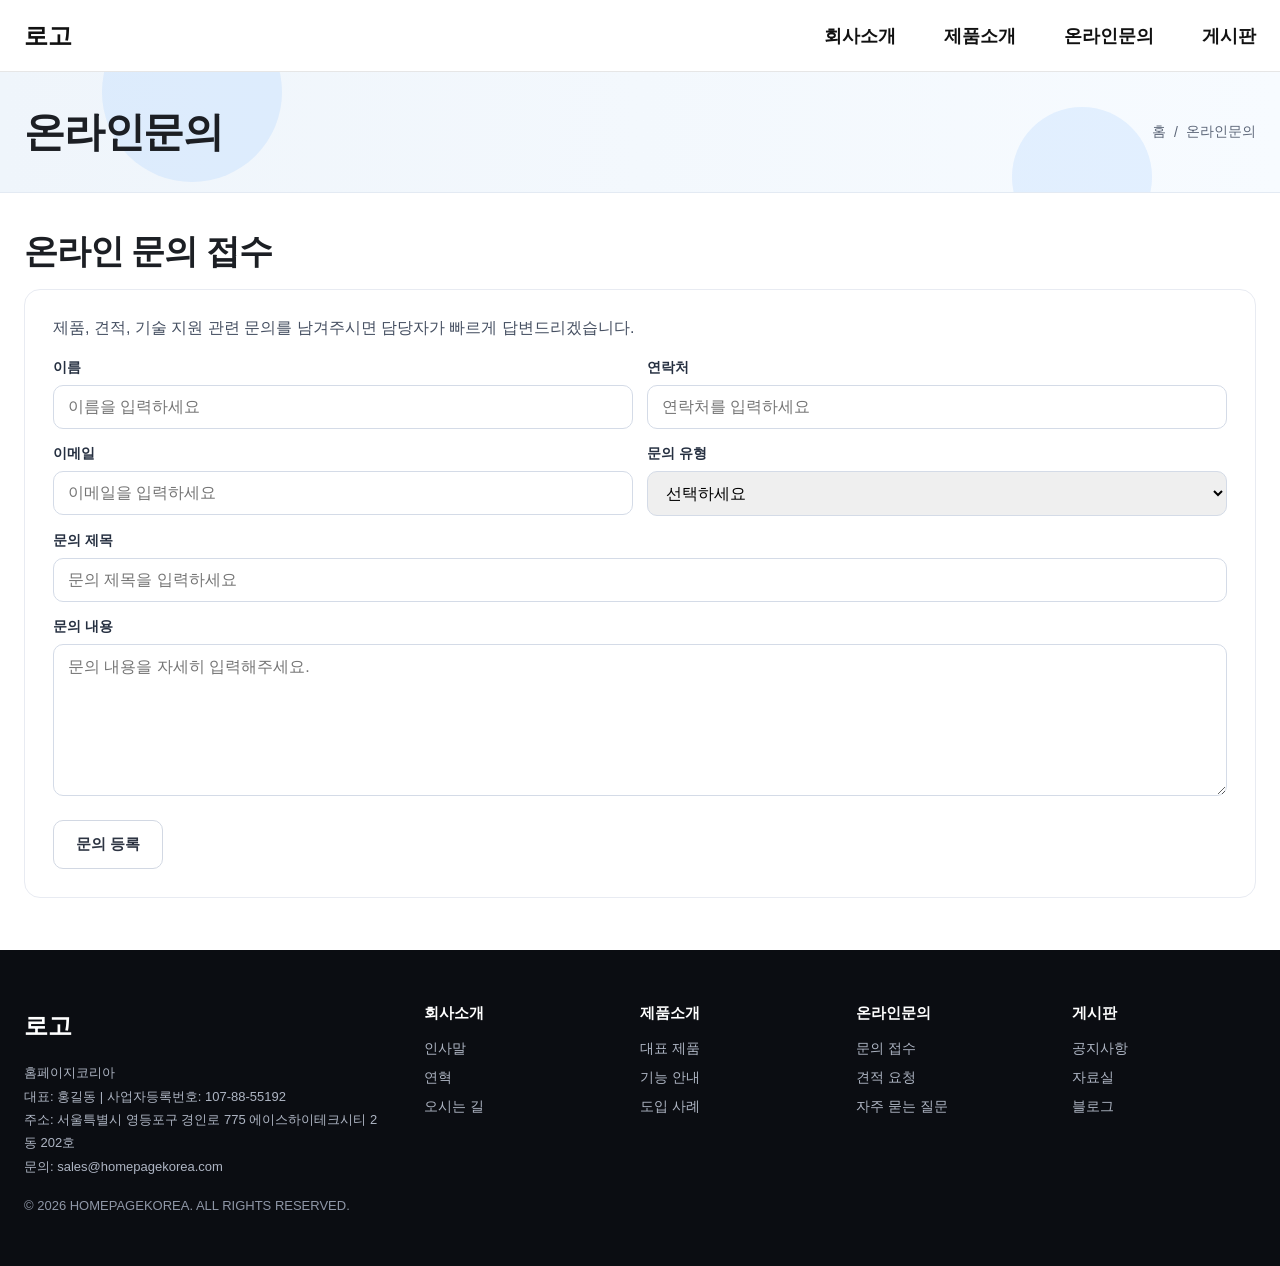
<file: sub03.html>
<!DOCTYPE html>
<html lang="ko">
<head>
    <meta charset="UTF-8">
    <meta name="viewport" content="width=device-width, initial-scale=1.0">
    <title>온라인문의</title>
    <link rel="stylesheet" href="https://cdn.jsdelivr.net/npm/swiper@10/swiper-bundle.min.css">
    <link rel="stylesheet" href="css/style.css">
</head>
<body>
    <header class="top-header">
        <div class="top-header__inner">
            <a class="logo" href="index.html">로고</a>
            <nav aria-label="메인 메뉴">
                <ul class="main-menu">
                    <li><a href="sub01.html">회사소개</a></li>
                    <li><a href="sub02.html">제품소개</a></li>
                    <li><a href="sub03.html">온라인문의</a></li>
                    <li><a href="sub04.html">게시판</a></li>
                </ul>
            </nav>
            <button class="hamburger-btn" id="hamburgerBtn" type="button" aria-label="모바일 메뉴 열기">
                <span></span>
                <span></span>
                <span></span>
            </button>
        </div>
    </header>

    <div class="drawer-overlay" id="drawerOverlay"></div>
    <aside class="mobile-drawer" id="mobileDrawer" aria-hidden="true">
        <div class="drawer-header">
            <button class="drawer-close-btn" id="drawerCloseBtn" type="button" aria-label="모바일 메뉴 닫기">&times;</button>
        </div>
        <nav aria-label="모바일 메뉴">
            <ul class="drawer-menu">
                <li><a href="sub01.html">회사소개</a></li>
                <li><a href="sub02.html">제품소개</a></li>
                <li><a href="sub03.html">온라인문의</a></li>
                <li><a href="sub04.html">게시판</a></li>
            </ul>
        </nav>
    </aside>
        
    <section class="subVisual" aria-label="서브 비주얼">
        <div class="subVisual__inner">
            <h1 class="subVisual__title">온라인문의</h1>
            <div class="subVisual__path" aria-label="현재 위치">
                <a href="index.html">홈</a>
                <span aria-hidden="true">/</span>
                <span>온라인문의</span>
            </div>
        </div>
    </section>
    <main class="main-content">
        <section class="content-section">
            <div class="content-head">
                <h2>온라인 문의 접수</h2>
            </div>
            <div class="inquiry-wrap">
                <p class="inquiry-desc">제품, 견적, 기술 지원 관련 문의를 남겨주시면 담당자가 빠르게 답변드리겠습니다.</p>
                <form class="inquiry-form" action="#" method="post">
                    <div class="form-grid">
                        <label>
                            <span>이름</span>
                            <input type="text" name="name" placeholder="이름을 입력하세요" required>
                        </label>
                        <label>
                            <span>연락처</span>
                            <input type="tel" name="phone" placeholder="연락처를 입력하세요" required>
                        </label>
                    </div>
                    <div class="form-grid">
                        <label>
                            <span>이메일</span>
                            <input type="email" name="email" placeholder="이메일을 입력하세요" required>
                        </label>
                        <label>
                            <span>문의 유형</span>
                            <select name="category" required>
                                <option value="">선택하세요</option>
                                <option value="product">제품 문의</option>
                                <option value="estimate">견적 문의</option>
                                <option value="support">기술 지원</option>
                                <option value="etc">기타</option>
                            </select>
                        </label>
                    </div>
                    <label class="form-full">
                        <span>문의 제목</span>
                        <input type="text" name="subject" placeholder="문의 제목을 입력하세요" required>
                    </label>
                    <label class="form-full">
                        <span>문의 내용</span>
                        <textarea name="message" rows="7" placeholder="문의 내용을 자세히 입력해주세요." required></textarea>
                    </label>
                    <button class="content-btn inquiry-submit" type="submit">문의 등록</button>
                </form>
            </div>
        </section>
    </main>

    <footer class="site-footer">
        <div class="site-footer__inner">
            <section class="footer-company">
                <a class="footer-logo" href="#">로고</a>
                <p>홈페이지코리아</p>
                <p>대표: 홍길동 | 사업자등록번호: 107-88-55192</p>
                <p>주소: 서울특별시 영등포구 경인로 775 에이스하이테크시티 2동 202호</p>
                <p>문의: sales@homepagekorea.com</p>
                <p class="footer-copy">© 2026 HOMEPAGEKOREA. ALL RIGHTS RESERVED.</p>
            </section>

            <nav class="footer-nav" aria-label="푸터 메뉴">
                <div class="footer-column">
                    <h3>회사소개</h3>
                    <ul>
                        <li><a href="#">인사말</a></li>
                        <li><a href="#">연혁</a></li>
                        <li><a href="#">오시는 길</a></li>
                    </ul>
                </div>
                <div class="footer-column">
                    <h3>제품소개</h3>
                    <ul>
                        <li><a href="#">대표 제품</a></li>
                        <li><a href="#">기능 안내</a></li>
                        <li><a href="#">도입 사례</a></li>
                    </ul>
                </div>
                <div class="footer-column">
                    <h3>온라인문의</h3>
                    <ul>
                        <li><a href="#">문의 접수</a></li>
                        <li><a href="#">견적 요청</a></li>
                        <li><a href="#">자주 묻는 질문</a></li>
                    </ul>
                </div>
                <div class="footer-column">
                    <h3>게시판</h3>
                    <ul>
                        <li><a href="#">공지사항</a></li>
                        <li><a href="#">자료실</a></li>
                        <li><a href="#">블로그</a></li>
                    </ul>
                </div>
            </nav>
        </div>
    </footer>
    <script src="https://cdn.jsdelivr.net/npm/swiper@10/swiper-bundle.min.js"></script>
    <script src="js/script.js"></script>
</body>
</html>
</file>
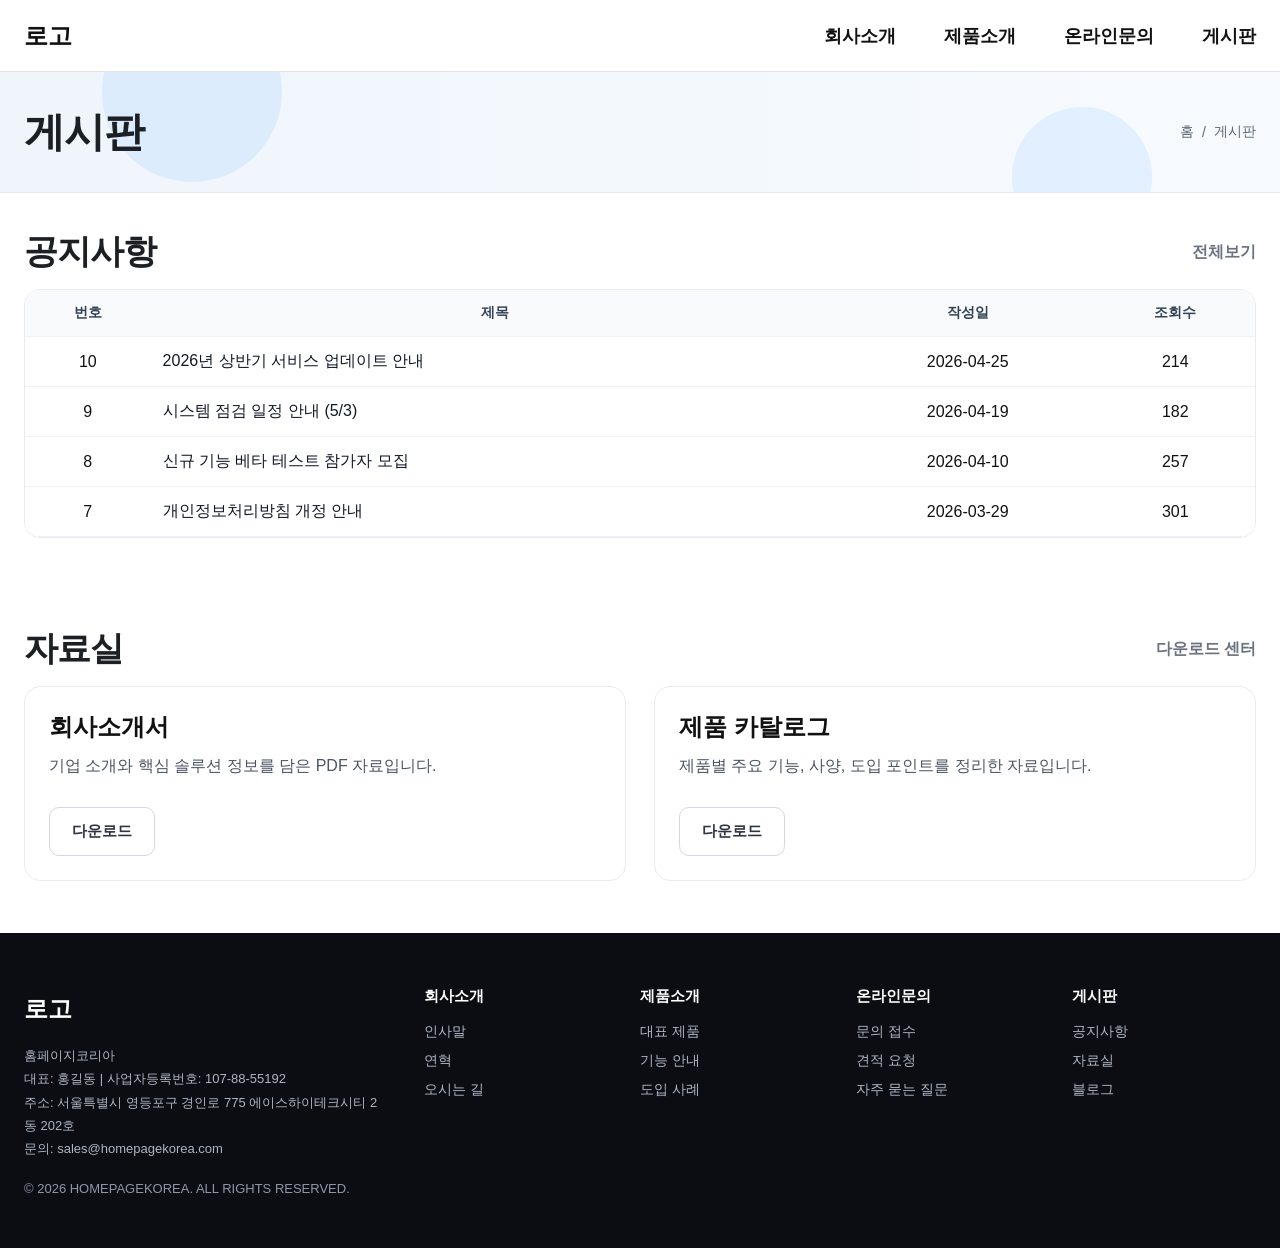
<file: sub04.html>
<!DOCTYPE html>
<html lang="ko">
<head>
    <meta charset="UTF-8">
    <meta name="viewport" content="width=device-width, initial-scale=1.0">
    <title>게시판</title>
    <link rel="stylesheet" href="https://cdn.jsdelivr.net/npm/swiper@10/swiper-bundle.min.css">
    <link rel="stylesheet" href="css/style.css">
</head>
<body>
    <header class="top-header">
        <div class="top-header__inner">
            <a class="logo" href="index.html">로고</a>
            <nav aria-label="메인 메뉴">
                <ul class="main-menu">
                    <li><a href="sub01.html">회사소개</a></li>
                    <li><a href="sub02.html">제품소개</a></li>
                    <li><a href="sub03.html">온라인문의</a></li>
                    <li><a href="sub04.html">게시판</a></li>
                </ul>
            </nav>
            <button class="hamburger-btn" id="hamburgerBtn" type="button" aria-label="모바일 메뉴 열기">
                <span></span>
                <span></span>
                <span></span>
            </button>
        </div>
    </header>

    <div class="drawer-overlay" id="drawerOverlay"></div>
    <aside class="mobile-drawer" id="mobileDrawer" aria-hidden="true">
        <div class="drawer-header">
            <button class="drawer-close-btn" id="drawerCloseBtn" type="button" aria-label="모바일 메뉴 닫기">&times;</button>
        </div>
        <nav aria-label="모바일 메뉴">
            <ul class="drawer-menu">
                <li><a href="sub01.html">회사소개</a></li>
                <li><a href="sub02.html">제품소개</a></li>
                <li><a href="sub03.html">온라인문의</a></li>
                <li><a href="sub04.html">게시판</a></li>
            </ul>
        </nav>
    </aside>
        
    <section class="subVisual" aria-label="서브 비주얼">
        <div class="subVisual__inner">
            <h1 class="subVisual__title">게시판</h1>
            <div class="subVisual__path" aria-label="현재 위치">
                <a href="index.html">홈</a>
                <span aria-hidden="true">/</span>
                <span>게시판</span>
            </div>
        </div>
    </section>
    <main class="main-content">
        <section class="content-section">
            <div class="content-head content-head--between">
                <h2>공지사항</h2>
                <a href="#">전체보기</a>
            </div>
            <div class="board-wrap">
                <table class="board-table">
                    <caption class="sr-only">공지사항 목록</caption>
                    <thead>
                        <tr>
                            <th scope="col">번호</th>
                            <th scope="col">제목</th>
                            <th scope="col">작성일</th>
                            <th scope="col">조회수</th>
                        </tr>
                    </thead>
                    <tbody>
                        <tr>
                            <td>10</td>
                            <td><a href="#">2026년 상반기 서비스 업데이트 안내</a></td>
                            <td>2026-04-25</td>
                            <td>214</td>
                        </tr>
                        <tr>
                            <td>9</td>
                            <td><a href="#">시스템 점검 일정 안내 (5/3)</a></td>
                            <td>2026-04-19</td>
                            <td>182</td>
                        </tr>
                        <tr>
                            <td>8</td>
                            <td><a href="#">신규 기능 베타 테스트 참가자 모집</a></td>
                            <td>2026-04-10</td>
                            <td>257</td>
                        </tr>
                        <tr>
                            <td>7</td>
                            <td><a href="#">개인정보처리방침 개정 안내</a></td>
                            <td>2026-03-29</td>
                            <td>301</td>
                        </tr>
                    </tbody>
                </table>
            </div>
        </section>
        <section class="content-section">
            <div class="content-head content-head--between">
                <h2>자료실</h2>
                <a href="#">다운로드 센터</a>
            </div>
            <div class="content-grid">
                <article class="content-card download-card">
                    <h3>회사소개서</h3>
                    <p>기업 소개와 핵심 솔루션 정보를 담은 PDF 자료입니다.</p>
                    <a class="content-btn" href="#">다운로드</a>
                </article>
                <article class="content-card download-card">
                    <h3>제품 카탈로그</h3>
                    <p>제품별 주요 기능, 사양, 도입 포인트를 정리한 자료입니다.</p>
                    <a class="content-btn" href="#">다운로드</a>
                </article>
            </div>
        </section>
    </main>

    <footer class="site-footer">
        <div class="site-footer__inner">
            <section class="footer-company">
                <a class="footer-logo" href="#">로고</a>
                <p>홈페이지코리아</p>
                <p>대표: 홍길동 | 사업자등록번호: 107-88-55192</p>
                <p>주소: 서울특별시 영등포구 경인로 775 에이스하이테크시티 2동 202호</p>
                <p>문의: sales@homepagekorea.com</p>
                <p class="footer-copy">© 2026 HOMEPAGEKOREA. ALL RIGHTS RESERVED.</p>
            </section>

            <nav class="footer-nav" aria-label="푸터 메뉴">
                <div class="footer-column">
                    <h3>회사소개</h3>
                    <ul>
                        <li><a href="#">인사말</a></li>
                        <li><a href="#">연혁</a></li>
                        <li><a href="#">오시는 길</a></li>
                    </ul>
                </div>
                <div class="footer-column">
                    <h3>제품소개</h3>
                    <ul>
                        <li><a href="#">대표 제품</a></li>
                        <li><a href="#">기능 안내</a></li>
                        <li><a href="#">도입 사례</a></li>
                    </ul>
                </div>
                <div class="footer-column">
                    <h3>온라인문의</h3>
                    <ul>
                        <li><a href="#">문의 접수</a></li>
                        <li><a href="#">견적 요청</a></li>
                        <li><a href="#">자주 묻는 질문</a></li>
                    </ul>
                </div>
                <div class="footer-column">
                    <h3>게시판</h3>
                    <ul>
                        <li><a href="#">공지사항</a></li>
                        <li><a href="#">자료실</a></li>
                        <li><a href="#">블로그</a></li>
                    </ul>
                </div>
            </nav>
        </div>
    </footer>
    <script src="https://cdn.jsdelivr.net/npm/swiper@10/swiper-bundle.min.js"></script>
    <script src="js/script.js"></script>
</body>
</html>
</file>
<file: css/style.css>
* {
    margin: 0;
    padding: 0;
    box-sizing: border-box;
}

body {
    font-family: Arial, sans-serif;
    color: #111;
}

.visual .swiper {
    width: 100%;
    height: calc(100vh - 72px);
}

.swiper-slide {
    position: relative;
    display: flex;
    align-items: center;
    justify-content: center;
    background-position: center;
    background-size: cover;
    background-repeat: no-repeat;
}

.swiper-slide::before {
    content: "";
    position: absolute;
    inset: 0;
    background: rgba(0, 0, 0, 0.35);
}

.slide-caption {
    position: relative;
    text-align: center;
}

.slide-caption p {
    color: rgba(255, 255, 255, 0.86);
    font-size: clamp(12px, 1.2vw, 16px);
    font-weight: 600;
    letter-spacing: 0.2em;
    margin-bottom: 14px;
}

.slide-caption h2 {
    color: #fff;
    font-size: clamp(28px, 4vw, 52px);
    font-weight: 700;
    letter-spacing: -0.03em;
}

.slide-caption p,
.slide-caption h2 {
    opacity: 0;
    transform: translateY(28px);
    transition: opacity 0.65s ease, transform 0.65s ease;
}

.swiper-slide-active .slide-caption p {
    opacity: 1;
    transform: translateY(0);
    transition-delay: 0.15s;
}

.swiper-slide-active .slide-caption h2 {
    opacity: 1;
    transform: translateY(0);
    transition-delay: 0.28s;
}

.slide-bg-01 {
    background-image: url("../img/bg01_01.png");
}

.slide-bg-02 {
    background-image: url("../img/bg01_02.png");
}

.slide-bg-03 {
    background-image: url("../img/bg01_03.png");
}

.swiper-button-prev,
.swiper-button-next,
.swiper-pagination-bullet {
    color: #fff;
}

.top-header {
    height: 72px;
    border-bottom: 1px solid #e6e6e6;
    background: #fff;
    position: sticky;
    top: 0;
    z-index: 100;
}

.top-header__inner {
    max-width: 1280px;
    height: 100%;
    margin: 0 auto;
    padding: 0 24px;
    display: flex;
    align-items: center;
    justify-content: space-between;
}

.logo {
    font-size: 24px;
    font-weight: 800;
    text-decoration: none;
    color: #111;
}

.main-menu {
    list-style: none;
    display: flex;
    align-items: center;
    gap: 48px;
}

.main-menu a {
    text-decoration: none;
    color: #111;
    font-size: 18px;
    font-weight: 600;
}

.main-menu a:hover {
    opacity: 0.7;
}

.hamburger-btn {
    display: none;
    width: 32px;
    height: 24px;
    border: 0;
    background: transparent;
    cursor: pointer;
    position: relative;
}

.hamburger-btn span {
    position: absolute;
    left: 0;
    width: 100%;
    height: 3px;
    border-radius: 2px;
    background: #111;
}

.hamburger-btn span:nth-child(1) {
    top: 0;
}

.hamburger-btn span:nth-child(2) {
    top: 10px;
}

.hamburger-btn span:nth-child(3) {
    top: 20px;
}

.drawer-overlay {
    position: fixed;
    inset: 0;
    background: rgba(0, 0, 0, 0.45);
    opacity: 0;
    visibility: hidden;
    transition: opacity 0.2s ease;
    z-index: 1000;
}

.drawer-overlay.is-open {
    opacity: 1;
    visibility: visible;
}

.mobile-drawer {
    position: fixed;
    top: 0;
    right: 0;
    width: min(82%, 320px);
    height: 100vh;
    background: #fff;
    box-shadow: -4px 0 16px rgba(0, 0, 0, 0.15);
    transform: translateX(100%);
    transition: transform 0.25s ease;
    z-index: 1100;
    padding: 18px 20px 28px;
}

.mobile-drawer.is-open {
    transform: translateX(0);
}

.drawer-header {
    display: flex;
    justify-content: flex-end;
    margin-bottom: 14px;
}

.drawer-close-btn {
    border: 0;
    background: transparent;
    font-size: 30px;
    line-height: 1;
    cursor: pointer;
    color: #111;
}

.drawer-menu {
    list-style: none;
}

.drawer-menu li + li {
    border-top: 1px solid #ededed;
}

.drawer-menu a {
    display: block;
    padding: 16px 0;
    text-decoration: none;
    color: #111;
    font-size: 19px;
    font-weight: 700;
}

body.drawer-open {
    overflow: hidden;
}

.main-content {
    background: #fff;
}

.subVisual {
    position: relative;
    background: linear-gradient(90deg, #eff5fb 0%, #f7fbff 100%);
    border-bottom: 1px solid #e3eaf3;
    overflow: hidden;
}

.subVisual::before,
.subVisual::after {
    content: "";
    position: absolute;
    border-radius: 999px;
    background: rgba(120, 179, 255, 0.16);
    pointer-events: none;
}

.subVisual::before {
    width: 180px;
    height: 180px;
    top: -70px;
    left: 8%;
}

.subVisual::after {
    width: 140px;
    height: 140px;
    right: 10%;
    bottom: -55px;
}

.subVisual__inner {
    max-width: 1280px;
    min-height: 120px;
    margin: 0 auto;
    padding: 24px;
    display: flex;
    align-items: center;
    justify-content: space-between;
    gap: 16px;
    position: relative;
    z-index: 1;
}

.subVisual__title {
    font-size: clamp(28px, 3.2vw, 42px);
    font-weight: 800;
    letter-spacing: -0.03em;
    color: #1c1f24;
}

.subVisual__path {
    display: flex;
    align-items: center;
    gap: 8px;
    font-size: 14px;
    color: #5c6678;
}

.subVisual__path a {
    text-decoration: none;
    color: inherit;
}

.subVisual__path a:hover {
    color: #1f6feb;
}

.content-section {
    max-width: 1280px;
    margin: 0 auto;
    padding: 36px 24px 52px;
}

.content-grid {
    display: grid;
    grid-template-columns: 1fr 1fr;
    gap: 28px;
}

.four-columns {
    grid-template-columns: repeat(4, 1fr);
    gap: 32px;
    margin-top: 40px;
}

.content-card {
    background: #fff;
}

.content-head {
    margin-bottom: 14px;
}

.content-head h2 {
    font-size: 34px;
    font-weight: 700;
    letter-spacing: -0.03em;
    color: #1c1f24;
}

.pointmall-body {
    border: 1px solid #e8ebf2;
    border-radius: 18px;
    background: #f8fafc;
    padding: 26px;
    display: flex;
    align-items: center;
    justify-content: space-between;
    gap: 24px;
    min-height: 320px;
}

.pointmall-text h3 {
    font-size: 34px;
    margin-bottom: 14px;
    color: #1c1f24;
}

.pointmall-text p {
    font-size: 19px;
    line-height: 1.5;
    color: #3c4453;
}

.content-btn {
    display: inline-block;
    margin-top: 28px;
    padding: 14px 22px;
    border: 1px solid #d2d8e3;
    border-radius: 10px;
    background: #fff;
    color: #2d3442;
    text-decoration: none;
    font-size: 15px;
    font-weight: 600;
}

.pointmall-body img {
    width: 46%;
    max-width: 320px;
    border-radius: 14px;
    object-fit: cover;
}

.content-head--between {
    display: flex;
    align-items: center;
    justify-content: space-between;
    gap: 16px;
}

.content-head--between a {
    color: #6b7280;
    text-decoration: none;
    font-size: 16px;
    font-weight: 600;
}

.video-wrap {
    border-radius: 8px;
    overflow: hidden;
    background: #000;
    aspect-ratio: 16 / 9;
}

.video-wrap iframe {
    width: 100%;
    height: 100%;
    border: 0;
}

.product-card {
    border: 1px solid #e8ebf2;
    border-radius: 18px;
    overflow: hidden;
}

.product-card img {
    width: 100%;
    height: 240px;
    object-fit: cover;
}

.product-card__body {
    padding: 22px;
}

.product-card__body h3 {
    font-size: 24px;
    margin-bottom: 12px;
    color: #1c1f24;
}

.product-card__body p {
    color: #465062;
    line-height: 1.6;
}

.feature-card {
    border: 1px solid #e8ebf2;
    border-radius: 14px;
    padding: 22px;
}

.feature-card h3 {
    font-size: 20px;
    margin-bottom: 10px;
}

.feature-card p {
    color: #4b5563;
    line-height: 1.6;
}

.inquiry-wrap {
    border: 1px solid #e8ebf2;
    border-radius: 16px;
    padding: 28px;
    background: #fff;
}

.inquiry-desc {
    color: #465062;
    margin-bottom: 20px;
}

.inquiry-form {
    display: flex;
    flex-direction: column;
    gap: 16px;
}

.form-grid {
    display: grid;
    grid-template-columns: 1fr 1fr;
    gap: 14px;
}

.inquiry-form label {
    display: flex;
    flex-direction: column;
    gap: 8px;
}

.inquiry-form label span {
    font-size: 14px;
    font-weight: 700;
    color: #263041;
}

.inquiry-form input,
.inquiry-form select,
.inquiry-form textarea {
    width: 100%;
    border: 1px solid #d4dbe7;
    border-radius: 10px;
    padding: 12px 14px;
    font: inherit;
}

.inquiry-form textarea {
    resize: vertical;
}

.form-full {
    width: 100%;
}

.inquiry-submit {
    margin-top: 8px;
    align-self: flex-start;
    cursor: pointer;
}

.board-wrap {
    border: 1px solid #e8ebf2;
    border-radius: 16px;
    overflow: hidden;
}

.board-table {
    width: 100%;
    border-collapse: collapse;
    background: #fff;
}

.board-table th,
.board-table td {
    padding: 14px 12px;
    border-bottom: 1px solid #eef2f7;
    text-align: center;
}

.board-table th {
    background: #f8fafc;
    font-size: 14px;
    color: #334155;
}

.board-table td:nth-child(2) {
    text-align: left;
}

.board-table a {
    color: #111827;
    text-decoration: none;
}

.board-table a:hover {
    text-decoration: underline;
}

.download-card {
    border: 1px solid #e8ebf2;
    border-radius: 16px;
    padding: 24px;
}

.download-card h3 {
    font-size: 24px;
    margin-bottom: 10px;
}

.download-card p {
    color: #4b5563;
    line-height: 1.6;
}

.sr-only {
    position: absolute;
    width: 1px;
    height: 1px;
    padding: 0;
    margin: -1px;
    overflow: hidden;
    clip: rect(0, 0, 0, 0);
    border: 0;
}

.site-footer {
    background: #0b0d12;
    color: #d7dbe3;
    padding: 54px 0 48px;
}

.site-footer__inner {
    max-width: 1280px;
    margin: 0 auto;
    padding: 0 24px;
    display: flex;
    justify-content: space-between;
    gap: 40px;
}

.footer-company {
    flex: 0 0 360px;
    font-size: 13px;
    line-height: 1.8;
    color: #aeb5c3;
}

.footer-logo {
    display: inline-block;
    margin-bottom: 14px;
    font-size: 24px;
    font-weight: 800;
    color: #fff;
    text-decoration: none;
}

.footer-copy {
    margin-top: 16px;
    color: #8f97a7;
}

.footer-nav {
    flex: 1;
    display: grid;
    grid-template-columns: repeat(4, minmax(120px, 1fr));
    gap: 32px;
}

.footer-column h3 {
    margin-bottom: 16px;
    color: #fff;
    font-size: 15px;
    font-weight: 700;
}

.footer-column ul {
    list-style: none;
}

.footer-column li + li {
    margin-top: 10px;
}

.footer-column a {
    color: #aeb5c3;
    text-decoration: none;
    font-size: 14px;
}

.footer-column a:hover {
    color: #ffffff;
}

@media (max-width: 1200px) {
    .four-columns {
        grid-template-columns: repeat(2, 1fr);
    }
}

@media (max-width: 768px) {
    .top-header {
        height: 64px;
    }

    .visual .swiper {
        height: calc(100vh - 64px);
    }

    .top-header__inner {
        padding: 0 16px;
    }

    .logo {
        font-size: 22px;
    }

    .top-header nav {
        display: none;
    }

    .hamburger-btn {
        display: block;
    }

    .site-footer {
        padding: 40px 0 36px;
    }

    .content-section {
        padding: 26px 16px 38px;
    }

    .subVisual__inner {
        min-height: 92px;
        padding: 18px 16px;
        align-items: flex-start;
        flex-direction: column;
        justify-content: center;
        gap: 6px;
    }

    .subVisual__title {
        font-size: 28px;
    }

    .content-grid {
        grid-template-columns: 1fr;
        gap: 22px;
    }

    .four-columns {
        grid-template-columns: 1fr;
    }

    .content-head h2 {
        font-size: 26px;
    }

    .pointmall-body {
        flex-direction: column;
        min-height: auto;
        align-items: flex-start;
        padding: 20px;
    }

    .pointmall-text h3 {
        font-size: 28px;
    }

    .pointmall-text p {
        font-size: 17px;
    }

    .pointmall-body img {
        width: 100%;
        max-width: none;
    }

    .form-grid {
        grid-template-columns: 1fr;
    }

    .inquiry-wrap {
        padding: 20px;
    }

    .board-table th,
    .board-table td {
        padding: 11px 8px;
        font-size: 13px;
    }

    .site-footer__inner {
        flex-direction: column;
        gap: 28px;
        padding: 0 16px;
    }

    .footer-company {
        flex: none;
        font-size: 12px;
    }

    .footer-logo {
        font-size: 20px;
    }

    .footer-nav {
        grid-template-columns: repeat(2, minmax(130px, 1fr));
        gap: 24px 18px;
    }
}

@media (min-width: 769px) {
    .mobile-drawer,
    .drawer-overlay {
        display: none;
    }
}
</file>
